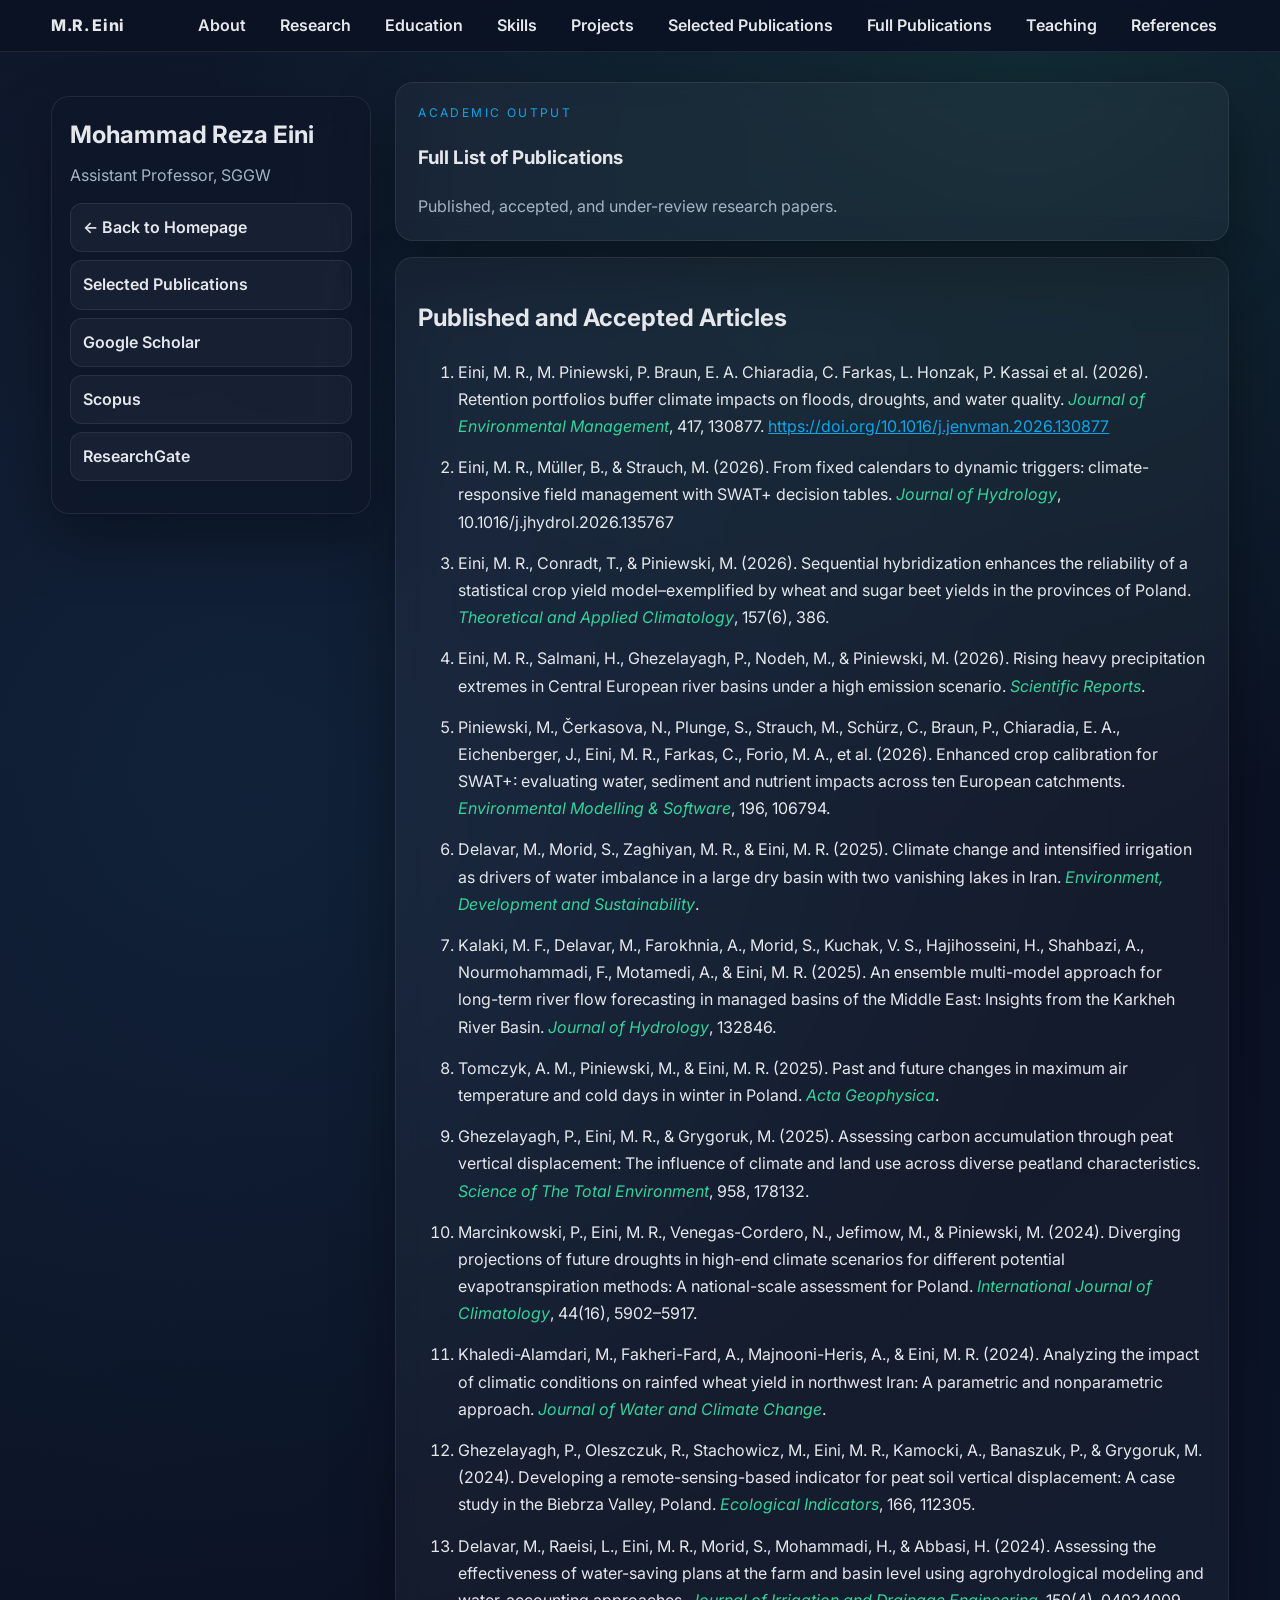
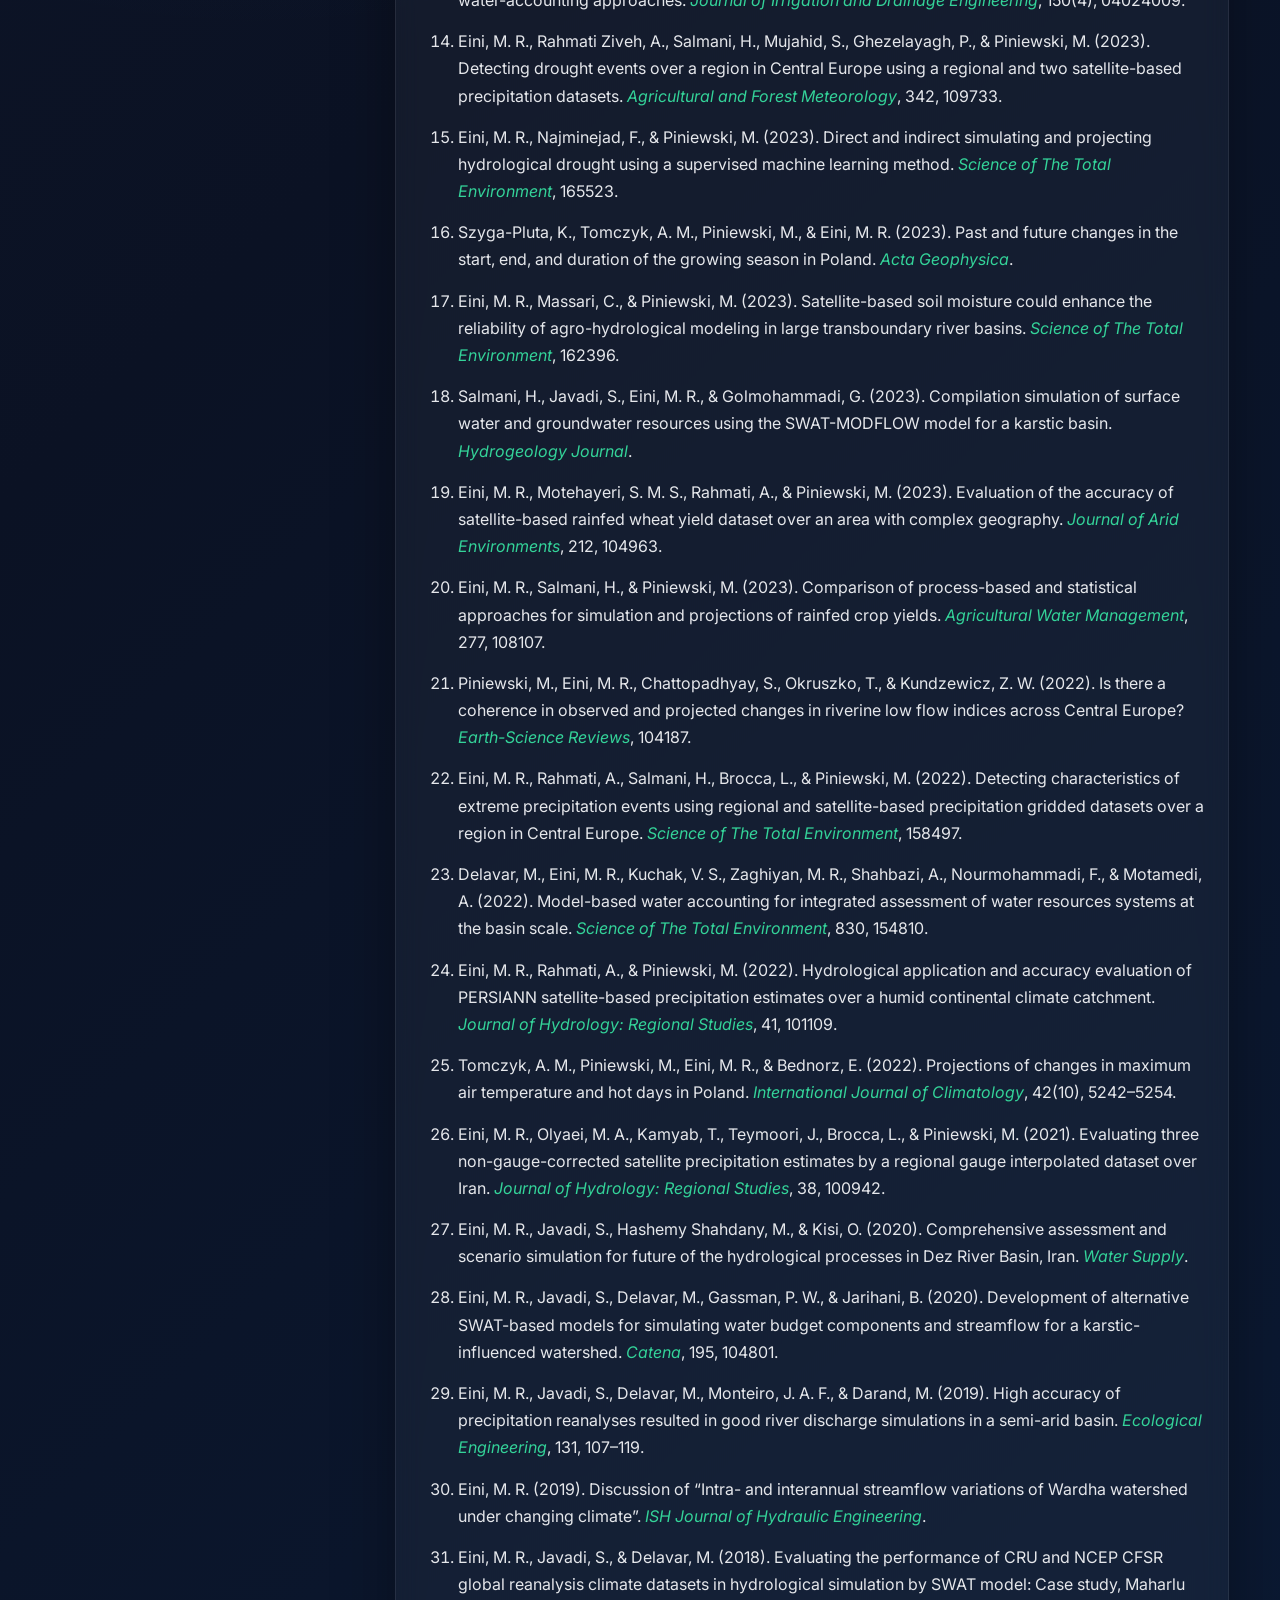
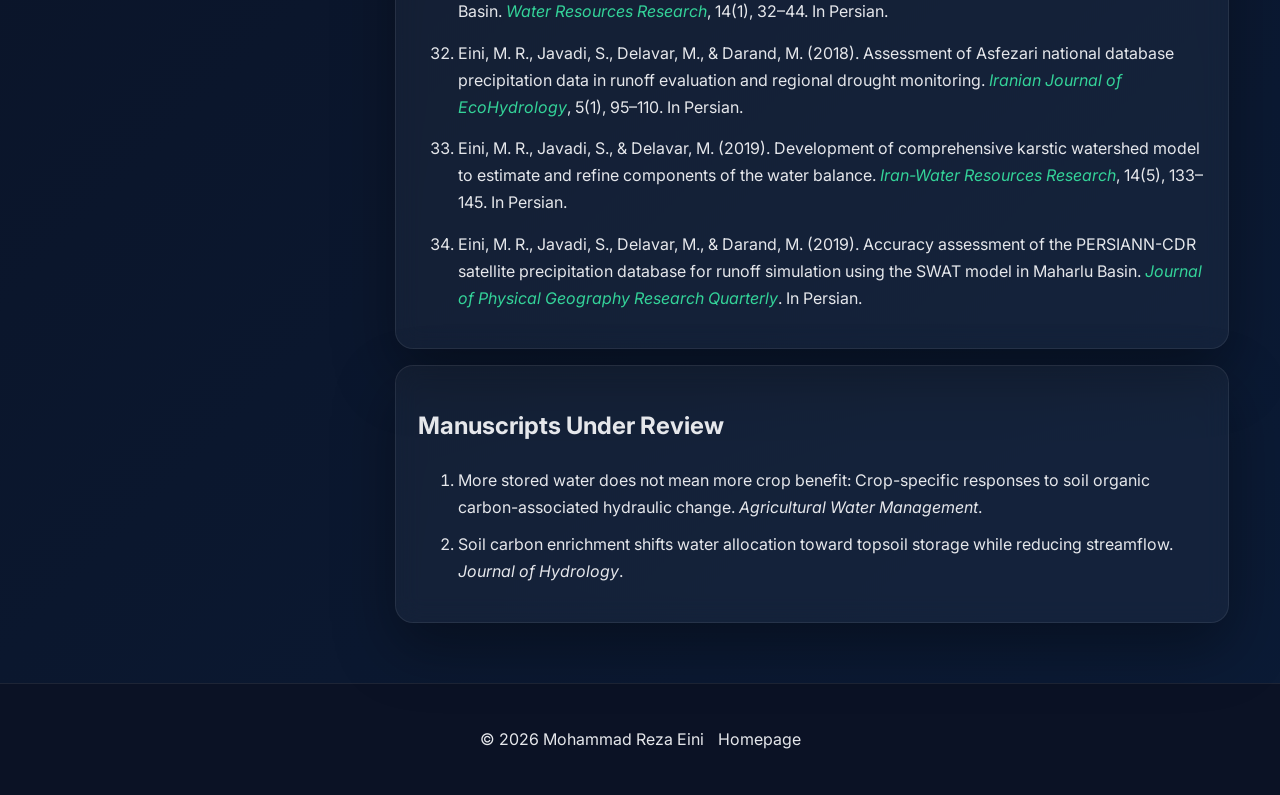
<file: publications.html>
<!DOCTYPE html>
<html lang="en">
<head>
  <meta charset="UTF-8" />
  <meta name="viewport" content="width=device-width, initial-scale=1.0" />

  <title>Full Publications | Mohammad Reza Eini</title>

  <link rel="stylesheet" href="style.css" />
  <link
    href="https://fonts.googleapis.com/css2?family=Inter:wght@400;600;700;800&family=Playfair+Display:wght@600;700&display=swap"
    rel="stylesheet"
  />
</head>

<body>
  <canvas id="backgroundCanvas"></canvas>

  <nav class="navbar">
    <div class="container nav-wrapper">
      <div class="brand">M.R. Eini</div>

      <ul id="nav-links">
        <li><a href="index.html#about">About</a></li>
        <li><a href="index.html#research">Research</a></li>
        <li><a href="index.html#education">Education</a></li>
        <li><a href="index.html#skills">Skills</a></li>
        <li><a href="index.html#projects">Projects</a></li>
        <li><a href="index.html#publications">Selected Publications</a></li>
        <li><a href="publications.html">Full Publications</a></li>
        <li><a href="index.html#teaching">Teaching</a></li>
        <li><a href="index.html#references">References</a></li>
      </ul>

      <div class="hamburger" id="hamburger">
        <div></div>
        <div></div>
        <div></div>
      </div>
    </div>
  </nav>

  <main class="container layout">
    <aside class="profile-card">
      <div class="profile-card__header">
        <h2>Mohammad Reza Eini</h2>
        <p>Assistant Professor, SGGW</p>
      </div>

      <div class="profile-card__links">
        <a href="index.html">← Back to Homepage</a>
        <a href="index.html#publications">Selected Publications</a>
        <a href="https://scholar.google.com/citations?user=8WN65OIAAAAJ&hl=en" target="_blank">
          Google Scholar
        </a>
        <a href="https://www.scopus.com/authid/detail.uri?authorId=57207841053" target="_blank">
          Scopus
        </a>
        <a href="https://www.researchgate.net/profile/Mohammad_Reza_Eini" target="_blank">
          ResearchGate
        </a>
      </div>
    </aside>

    <section class="content">
      <article class="card">
        <div class="card__header">
          <p class="eyebrow">Academic Output</p>
          <h1>Full List of Publications</h1>
          <p class="muted">
            Published, accepted, and under-review research papers.
          </p>
        </div>
      </article>

      <article class="card">
        <h2>Published and Accepted Articles</h2>

        <ol class="styled-list publications-list">
          <li>
            Eini, M. R., M. Piniewski, P. Braun, E. A. Chiaradia, C. Farkas, L. Honzak, P. Kassai et al. (2026).
            Retention portfolios buffer climate impacts on floods, droughts, and water quality.
            <em>Journal of Environmental Management</em>, 417, 130877.
            <a href="https://doi.org/10.1016/j.jenvman.2026.130877" target="_blank" rel="noopener" style="color: var(--accent-2);">https://doi.org/10.1016/j.jenvman.2026.130877</a>
          </li>

          <li>
            Eini, M. R., Müller, B., & Strauch, M. (2026).
            From fixed calendars to dynamic triggers: climate-responsive field management with SWAT+ decision tables.
            <em>Journal of Hydrology</em>, 10.1016/j.jhydrol.2026.135767
          </li>

          <li>
            Eini, M. R., Conradt, T., & Piniewski, M. (2026). 
            Sequential hybridization enhances the reliability of a statistical crop yield model–exemplified by wheat and sugar beet yields in the provinces of Poland.
            <em>Theoretical and Applied Climatology</em>, 157(6), 386.
          </li>
          
          <li>
            Eini, M. R., Salmani, H., Ghezelayagh, P., Nodeh, M., & Piniewski, M. (2026).
            Rising heavy precipitation extremes in Central European river basins under a high emission scenario.
            <em>Scientific Reports</em>.
          </li>

          <li>
            Piniewski, M., Čerkasova, N., Plunge, S., Strauch, M., Schürz, C., Braun, P.,
            Chiaradia, E. A., Eichenberger, J., Eini, M. R., Farkas, C., Forio, M. A., et al. (2026).
            Enhanced crop calibration for SWAT+: evaluating water, sediment and nutrient impacts across ten European catchments.
            <em>Environmental Modelling & Software</em>, 196, 106794.
          </li>

          <li>
            Delavar, M., Morid, S., Zaghiyan, M. R., & Eini, M. R. (2025).
            Climate change and intensified irrigation as drivers of water imbalance in a large dry basin with two vanishing lakes in Iran.
            <em>Environment, Development and Sustainability</em>.
          </li>

          <li>
            Kalaki, M. F., Delavar, M., Farokhnia, A., Morid, S., Kuchak, V. S.,
            Hajihosseini, H., Shahbazi, A., Nourmohammadi, F., Motamedi, A., & Eini, M. R. (2025).
            An ensemble multi-model approach for long-term river flow forecasting in managed basins of the Middle East:
            Insights from the Karkheh River Basin.
            <em>Journal of Hydrology</em>, 132846.
          </li>

          <li>
            Tomczyk, A. M., Piniewski, M., & Eini, M. R. (2025).
            Past and future changes in maximum air temperature and cold days in winter in Poland.
            <em>Acta Geophysica</em>.
          </li>

          <li>
            Ghezelayagh, P., Eini, M. R., & Grygoruk, M. (2025).
            Assessing carbon accumulation through peat vertical displacement:
            The influence of climate and land use across diverse peatland characteristics.
            <em>Science of The Total Environment</em>, 958, 178132.
          </li>

          <li>
            Marcinkowski, P., Eini, M. R., Venegas-Cordero, N., Jefimow, M., & Piniewski, M. (2024).
            Diverging projections of future droughts in high-end climate scenarios for different potential evapotranspiration methods:
            A national-scale assessment for Poland.
            <em>International Journal of Climatology</em>, 44(16), 5902–5917.
          </li>

          <li>
            Khaledi-Alamdari, M., Fakheri-Fard, A., Majnooni-Heris, A., & Eini, M. R. (2024).
            Analyzing the impact of climatic conditions on rainfed wheat yield in northwest Iran:
            A parametric and nonparametric approach.
            <em>Journal of Water and Climate Change</em>.
          </li>

          <li>
            Ghezelayagh, P., Oleszczuk, R., Stachowicz, M., Eini, M. R., Kamocki, A.,
            Banaszuk, P., & Grygoruk, M. (2024).
            Developing a remote-sensing-based indicator for peat soil vertical displacement:
            A case study in the Biebrza Valley, Poland.
            <em>Ecological Indicators</em>, 166, 112305.
          </li>

          <li>
            Delavar, M., Raeisi, L., Eini, M. R., Morid, S., Mohammadi, H., & Abbasi, H. (2024).
            Assessing the effectiveness of water-saving plans at the farm and basin level using agrohydrological modeling
            and water-accounting approaches.
            <em>Journal of Irrigation and Drainage Engineering</em>, 150(4), 04024009.
          </li>

          <li>
            Eini, M. R., Rahmati Ziveh, A., Salmani, H., Mujahid, S., Ghezelayagh, P., & Piniewski, M. (2023).
            Detecting drought events over a region in Central Europe using a regional and two satellite-based precipitation datasets.
            <em>Agricultural and Forest Meteorology</em>, 342, 109733.
          </li>

          <li>
            Eini, M. R., Najminejad, F., & Piniewski, M. (2023).
            Direct and indirect simulating and projecting hydrological drought using a supervised machine learning method.
            <em>Science of The Total Environment</em>, 165523.
          </li>

          <li>
            Szyga-Pluta, K., Tomczyk, A. M., Piniewski, M., & Eini, M. R. (2023).
            Past and future changes in the start, end, and duration of the growing season in Poland.
            <em>Acta Geophysica</em>.
          </li>

          <li>
            Eini, M. R., Massari, C., & Piniewski, M. (2023).
            Satellite-based soil moisture could enhance the reliability of agro-hydrological modeling
            in large transboundary river basins.
            <em>Science of The Total Environment</em>, 162396.
          </li>

          <li>
            Salmani, H., Javadi, S., Eini, M. R., & Golmohammadi, G. (2023).
            Compilation simulation of surface water and groundwater resources using the SWAT-MODFLOW model for a karstic basin.
            <em>Hydrogeology Journal</em>.
          </li>

          <li>
            Eini, M. R., Motehayeri, S. M. S., Rahmati, A., & Piniewski, M. (2023).
            Evaluation of the accuracy of satellite-based rainfed wheat yield dataset over an area with complex geography.
            <em>Journal of Arid Environments</em>, 212, 104963.
          </li>

          <li>
            Eini, M. R., Salmani, H., & Piniewski, M. (2023).
            Comparison of process-based and statistical approaches for simulation and projections of rainfed crop yields.
            <em>Agricultural Water Management</em>, 277, 108107.
          </li>

          <li>
            Piniewski, M., Eini, M. R., Chattopadhyay, S., Okruszko, T., & Kundzewicz, Z. W. (2022).
            Is there a coherence in observed and projected changes in riverine low flow indices across Central Europe?
            <em>Earth-Science Reviews</em>, 104187.
          </li>

          <li>
            Eini, M. R., Rahmati, A., Salmani, H., Brocca, L., & Piniewski, M. (2022).
            Detecting characteristics of extreme precipitation events using regional and satellite-based precipitation gridded datasets
            over a region in Central Europe.
            <em>Science of The Total Environment</em>, 158497.
          </li>

          <li>
            Delavar, M., Eini, M. R., Kuchak, V. S., Zaghiyan, M. R., Shahbazi, A.,
            Nourmohammadi, F., & Motamedi, A. (2022).
            Model-based water accounting for integrated assessment of water resources systems at the basin scale.
            <em>Science of The Total Environment</em>, 830, 154810.
          </li>

          <li>
            Eini, M. R., Rahmati, A., & Piniewski, M. (2022).
            Hydrological application and accuracy evaluation of PERSIANN satellite-based precipitation estimates
            over a humid continental climate catchment.
            <em>Journal of Hydrology: Regional Studies</em>, 41, 101109.
          </li>

          <li>
            Tomczyk, A. M., Piniewski, M., Eini, M. R., & Bednorz, E. (2022).
            Projections of changes in maximum air temperature and hot days in Poland.
            <em>International Journal of Climatology</em>, 42(10), 5242–5254.
          </li>

          <li>
            Eini, M. R., Olyaei, M. A., Kamyab, T., Teymoori, J., Brocca, L., & Piniewski, M. (2021).
            Evaluating three non-gauge-corrected satellite precipitation estimates by a regional gauge interpolated dataset over Iran.
            <em>Journal of Hydrology: Regional Studies</em>, 38, 100942.
          </li>

          <li>
            Eini, M. R., Javadi, S., Hashemy Shahdany, M., & Kisi, O. (2020).
            Comprehensive assessment and scenario simulation for future of the hydrological processes in Dez River Basin, Iran.
            <em>Water Supply</em>.
          </li>

          <li>
            Eini, M. R., Javadi, S., Delavar, M., Gassman, P. W., & Jarihani, B. (2020).
            Development of alternative SWAT-based models for simulating water budget components and streamflow
            for a karstic-influenced watershed.
            <em>Catena</em>, 195, 104801.
          </li>

          <li>
            Eini, M. R., Javadi, S., Delavar, M., Monteiro, J. A. F., & Darand, M. (2019).
            High accuracy of precipitation reanalyses resulted in good river discharge simulations in a semi-arid basin.
            <em>Ecological Engineering</em>, 131, 107–119.
          </li>

          <li>
            Eini, M. R. (2019).
            Discussion of “Intra- and interannual streamflow variations of Wardha watershed under changing climate”.
            <em>ISH Journal of Hydraulic Engineering</em>.
          </li>

          <li>
            Eini, M. R., Javadi, S., & Delavar, M. (2018).
            Evaluating the performance of CRU and NCEP CFSR global reanalysis climate datasets in hydrological simulation by SWAT model:
            Case study, Maharlu Basin.
            <em>Water Resources Research</em>, 14(1), 32–44. In Persian.
          </li>

          <li>
            Eini, M. R., Javadi, S., Delavar, M., & Darand, M. (2018).
            Assessment of Asfezari national database precipitation data in runoff evaluation and regional drought monitoring.
            <em>Iranian Journal of EcoHydrology</em>, 5(1), 95–110. In Persian.
          </li>

          <li>
            Eini, M. R., Javadi, S., & Delavar, M. (2019).
            Development of comprehensive karstic watershed model to estimate and refine components of the water balance.
            <em>Iran-Water Resources Research</em>, 14(5), 133–145. In Persian.
          </li>

          <li>
            Eini, M. R., Javadi, S., Delavar, M., & Darand, M. (2019).
            Accuracy assessment of the PERSIANN-CDR satellite precipitation database for runoff simulation
            using the SWAT model in Maharlu Basin.
            <em>Journal of Physical Geography Research Quarterly</em>. In Persian.
          </li>
        </ol>
      </article>

      <article class="card">
        <h2>Manuscripts Under Review</h2>

        <ol class="styled-list">
          <li>
            More stored water does not mean more crop benefit: Crop-specific responses to soil organic carbon-associated hydraulic change.
            <em>Agricultural Water Management</em>.
          </li>

          <li>
            Soil carbon enrichment shifts water allocation toward topsoil storage while reducing streamflow.
            <em>Journal of Hydrology</em>.
          </li>
        </ol>
      </article>
    </section>
  </main>

  <button id="scrollToTopBtn">↑</button>

  <footer>
    <div class="footer-content">
      <p>© 2026 Mohammad Reza Eini</p>
      <a href="index.html">Homepage</a>
    </div>
  </footer>

  <script src="script.js"></script>
</body>
</html>
</file>
<file: style.css>
:root {
    --bg: #0b1224;
    --panel: rgba(15, 23, 42, 0.75);
    --card: rgba(255, 255, 255, 0.04);
    --accent: #34d399;
    --accent-2: #0ea5e9;
    --text: #e5e7eb;
    --muted: #a5b4c4;
    --border: rgba(255, 255, 255, 0.08);
    --shadow: 0 25px 60px rgba(0, 0, 0, 0.35);
}

* { box-sizing: border-box; }

body {
    font-family: 'Inter', system-ui, -apple-system, sans-serif;
    line-height: 1.7;
    margin: 0;
    padding: 0;
    background: radial-gradient(circle at 20% 20%, rgba(52, 152, 219, 0.1), transparent 25%),
                radial-gradient(circle at 80% 0%, rgba(52, 211, 153, 0.12), transparent 20%),
                linear-gradient(135deg, #0f172a 0%, #0b1224 40%, #0b1b36 100%);
    color: var(--text);
    min-height: 100vh;
    overflow-x: hidden;
}

.container {
    width: min(1200px, 92vw);
    margin: 0 auto;
}

canvas#backgroundCanvas {
    position: fixed;
    inset: 0;
    z-index: 0;
    opacity: 0.35;
}

.hero {
    position: relative;
    padding: 48px 0 28px;
    overflow: hidden;
    z-index: 1;
}

.hero::after {
    content: '';
    position: absolute;
    inset: 0;
    background: radial-gradient(circle at 20% 10%, rgba(52, 211, 153, 0.18), transparent 35%),
                radial-gradient(circle at 80% 0%, rgba(14, 165, 233, 0.16), transparent 30%);
    pointer-events: none;
}

.hero__content {
    display: grid;
    grid-template-columns: 1.1fr 0.9fr;
    gap: 32px;
    align-items: center;
}

.hero__text h1 {
    font-family: 'Playfair Display', serif;
    font-size: clamp(2.2rem, 3vw, 3rem);
    margin: 6px 0 10px;
    letter-spacing: 0.5px;
}

.hero .subtitle {
    color: var(--muted);
    margin-bottom: 18px;
}

.eyebrow {
    letter-spacing: 0.2em;
    text-transform: uppercase;
    font-size: 0.75rem;
    color: var(--accent-2);
    margin: 0;
}

.hero__actions {
    display: flex;
    flex-wrap: wrap;
    gap: 12px;
    margin: 18px 0 14px;
}

.btn {
    border: 1px solid var(--border);
    color: var(--text);
    padding: 10px 16px;
    border-radius: 999px;
    text-decoration: none;
    font-weight: 600;
    display: inline-flex;
    align-items: center;
    gap: 8px;
    transition: transform 0.2s ease, box-shadow 0.2s ease, background 0.3s ease, color 0.3s ease;
}

.btn.primary {
    background: linear-gradient(135deg, var(--accent-2), var(--accent));
    color: #0b1224;
    box-shadow: 0 10px 30px rgba(52, 211, 153, 0.35);
}

.btn.ghost { background: rgba(255, 255, 255, 0.06); }
.btn.full { width: 100%; text-align: center; justify-content: center; }

.btn:hover { transform: translateY(-2px); box-shadow: 0 10px 40px rgba(14, 165, 233, 0.35); }

.hero__highlights {
    display: flex;
    gap: 10px;
    flex-wrap: wrap;
    margin-top: 8px;
}

.chip {
    background: rgba(255, 255, 255, 0.06);
    border: 1px solid var(--border);
    padding: 8px 12px;
    border-radius: 10px;
    font-size: 0.95rem;
    color: var(--muted);
}

.portrait-card { 
    position: relative; 
    background: var(--card); 
    border: 1px solid var(--border);
    border-radius: 18px;
    padding: 14px; 
    box-shadow: var(--shadow); 
    backdrop-filter: blur(12px); 
    text-align: center; 
}

.portrait-card img { 
    width: 100%; 
    border-radius: 12px; 
    object-fit: cover; 
}

.portrait-card .badge {
    position: absolute;
    bottom: 14px;
    right: 14px;
    background: linear-gradient(135deg, var(--accent-2), var(--accent));
    color: #0b1224;
    padding: 8px 12px;
    border-radius: 999px;
    font-weight: 700;
    box-shadow: 0 12px 24px rgba(0, 0, 0, 0.25);
}

.navbar {
    position: sticky;
    top: 0;
    z-index: 10;
    background: rgba(11, 18, 36, 0.9);
    backdrop-filter: blur(14px);
    border-bottom: 1px solid var(--border);
}

.nav-wrapper {
    display: flex;
    align-items: center;
    justify-content: space-between;
    padding: 12px 0;
}

.navbar ul {
    list-style: none;
    display: flex;
    gap: 10px;
    padding: 0;
    margin: 0;
}

.navbar a {
    color: var(--text);
    text-decoration: none;
    padding: 10px 12px;
    border-radius: 12px;
    font-weight: 600;
    transition: background 0.2s ease, color 0.2s ease, transform 0.2s ease;
}

.navbar a:hover {
    background: rgba(52, 211, 153, 0.16);
    color: #d1fae5;
    transform: translateY(-1px);
}

.brand { font-weight: 800; letter-spacing: 0.04em; }

.hamburger { display: none; flex-direction: column; gap: 4px; cursor: pointer; }
.hamburger div { width: 24px; height: 3px; background: var(--text); transition: all 0.3s ease; }

.navbar ul.active { display: flex; }
.navbar-overlay { display: none; }

.layout {
    display: grid;
    grid-template-columns: 320px 1fr;
    gap: 24px;
    margin: 30px auto 60px;
    position: relative;
    z-index: 1;
}

.profile-card {
    position: sticky;
    top: 96px;
    align-self: start;
    background: var(--panel);
    border: 1px solid var(--border);
    border-radius: 18px;
    padding: 18px;
    box-shadow: var(--shadow);
    backdrop-filter: blur(14px);
}

.profile-card__header h2 { margin: 0 0 6px; }
.profile-card__header p { margin: 0 0 12px; color: var(--muted); }

.profile-card__details { display: grid; gap: 10px; margin: 12px 0; }
.detail { color: var(--muted); display: flex; gap: 8px; align-items: center; }

.profile-card__links {
    display: grid;
    gap: 8px;
    margin: 14px 0;
}

.profile-card__links a {
    color: var(--text);
    text-decoration: none;
    background: rgba(255, 255, 255, 0.04);
    border: 1px solid var(--border);
    padding: 10px 12px;
    border-radius: 12px;
    font-weight: 600;
    transition: background 0.2s ease, transform 0.2s ease;
}
.profile-card__links a:hover { background: rgba(52, 211, 153, 0.12); transform: translateY(-1px); }

.profile-card__cta {
    margin-top: 8px;
    padding-top: 10px;
    border-top: 1px solid var(--border);
}
.profile-card__cta p { margin: 0 0 8px; color: var(--muted); }

.content { display: grid; gap: 16px; }

.card {
    background: var(--card);
    border: 1px solid var(--border);
    border-radius: 18px;
    padding: 20px 22px;
    box-shadow: var(--shadow);
    backdrop-filter: blur(12px);
}

.card__header h2 { margin: 4px 0 8px; }
.card__header p { margin: 0; }

.pill-list { display: flex; flex-wrap: wrap; gap: 10px; margin: 10px 0 14px; }
.pill { background: rgba(255, 255, 255, 0.06); padding: 8px 12px; border-radius: 10px; color: var(--muted); border: 1px solid var(--border); }

.grid.two-cols { display: grid; grid-template-columns: repeat(auto-fit, minmax(280px, 1fr)); gap: 14px; }

.styled-list { color: var(--text); }
.styled-list li { margin-bottom: 10px; }

.timeline { list-style: none; margin: 0; padding: 0; border-left: 2px solid rgba(255, 255, 255, 0.1); }
.timeline li { position: relative; padding: 0 0 18px 18px; }
.timeline__dot { width: 12px; height: 12px; background: linear-gradient(135deg, var(--accent-2), var(--accent)); border-radius: 50%; position: absolute; left: -7px; top: 4px; box-shadow: 0 0 0 6px rgba(52, 211, 153, 0.12); }
.timeline__content h3 { margin: 0 0 4px; }
.timeline__content p { margin: 2px 0; }

.skills-grid { display: grid; grid-template-columns: repeat(auto-fit, minmax(180px, 1fr)); gap: 12px; }
.skill { padding: 12px; background: rgba(255, 255, 255, 0.05); border-radius: 12px; border: 1px solid var(--border); }
.skill h3 { margin: 0 0 6px; }
.skill p { margin: 0; color: var(--muted); }

.muted { color: var(--muted); }

#scrollToTopBtn {
    position: fixed;
    bottom: 22px;
    right: 22px;
    z-index: 15;
    background: linear-gradient(135deg, var(--accent-2), var(--accent));
    color: #0b1224;
    border: none;
    padding: 12px 14px;
    border-radius: 50%;
    box-shadow: 0 18px 36px rgba(0, 0, 0, 0.35);
    cursor: pointer;
    display: none;
    transition: transform 0.2s ease;
}

#scrollToTopBtn:hover { transform: translateY(-2px); }

footer {
    padding: 26px 0;
    background: rgba(11, 18, 36, 0.92);
    border-top: 1px solid var(--border);
    text-align: center;
}
.footer-content { display: flex; justify-content: center; gap: 14px; align-items: center; }
.footer-content a { color: var(--text); text-decoration: none; }

@media (max-width: 960px) {
    .hero__content { grid-template-columns: 1fr; }
    .portrait-card { max-width: 360px; margin: 0 auto; }
    .layout { grid-template-columns: 1fr; }
    .profile-card { position: relative; top: 0; }
}

@media (max-width: 768px) {
    .nav-wrapper { padding: 12px 4px; }
    .navbar ul { position: absolute; top: 56px; right: 0; left: 0; background: rgba(11, 18, 36, 0.95); flex-direction: column; padding: 12px; display: none; }
    .navbar ul.active { display: flex; }
    .navbar-overlay { display: none; }
    .hamburger { display: flex; }
    .layout { margin-top: 16px; }
}
.publications-list li {
  margin-bottom: 14px;
}

.publications-list em {
  color: var(--accent);
}
</file>
